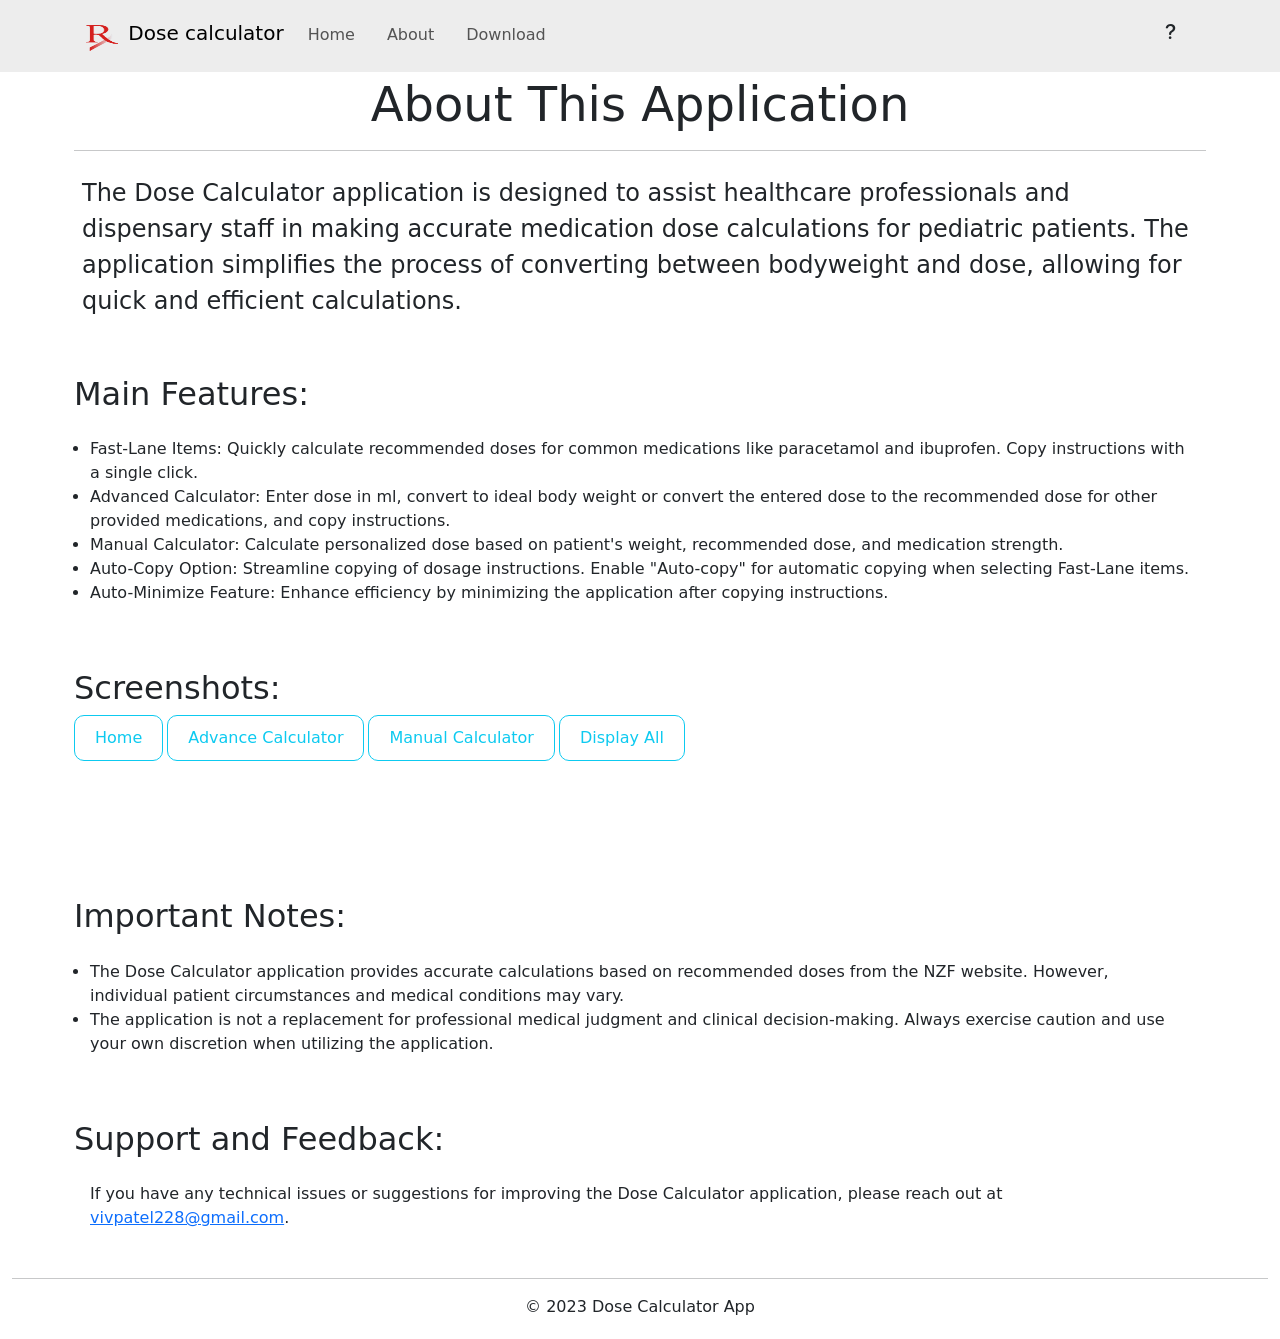
<file: about.html>
<!DOCTYPE html>
<html lang="en">

<head>
    <meta charset="UTF-8">
    <meta name="viewport" content="width=device-width, initial-scale=1.0">
    <title>Dose Calculator App</title>
    <link href="https://cdn.jsdelivr.net/npm/bootstrap@5.3.2/dist/css/bootstrap.min.css" rel="stylesheet"
        integrity="sha384-T3c6CoIi6uLrA9TneNEoa7RxnatzjcDSCmG1MXxSR1GAsXEV/Dwwykc2MPK8M2HN" crossorigin="anonymous">
    <script src="https://cdn.jsdelivr.net/npm/bootstrap@5.3.2/dist/js/bootstrap.bundle.min.js"
        integrity="sha384-C6RzsynM9kWDrMNeT87bh95OGNyZPhcTNXj1NW7RuBCsyN/o0jlpcV8Qyq46cDfL"
        crossorigin="anonymous"></script>
        <link rel="stylesheet" href="https://cdn.jsdelivr.net/npm/bootstrap-icons@1.11.1/font/bootstrap-icons.css">
        <style>
            .highlight {
            background-color: yellow;
        }
            .hero {
                
                padding: 50px 0;
            }
    
            .hero h1 {
                font-size: 3rem; 
            }
    
            .hero p {
                font-size: 1.5rem; 
            }
    
            .hero .btn {
                font-size: 1rem; 
                padding: 10px 20px; 
                border-radius: 10px;
            }
    
            .hero img {
                max-width: 100%;
                height: auto; 
                box-shadow: 5px 5px 15px rgba(0, 0, 0, 0.3); 
            }
        </style>
    <script type="text/javascript" src="./script.js"></script>
</head>

<body >
    <header>
        <nav class="navbar navbar-expand-sm" style="background-color: rgb(237, 237, 237);">
            <div class="container">
                <a class="navbar-brand" href="index.html">
                    <img src="./assets/rx-logo.png" alt="Logo" width="40" height="34"
                        class="d-inline-block align-text-top p-1">
                    Dose calculator</a>
                    <button class="navbar-toggler" type="button" data-bs-toggle="collapse" data-bs-target="#navbarSupportedContent"
                    aria-controls="navbarSupportedContent" aria-expanded="false" aria-label="Toggle navigation">
                    <span class="navbar-toggler-icon"></span>
                </button>
                <div class="collapse navbar-collapse" id="navbarSupportedContent">
                    <ul class="navbar-nav ml-auto nav-underline me-auto mb-lg-0">
                        <li class="nav-item"><a class="nav-link " href="index.html">Home</a></li>
                        <li class="nav-item"><a class="nav-link " href="about.html">About</a></li>
                        <li class="nav-item"><a class="nav-link " href="download.html">Download</a></li>
                    </ul>
                    <button class="btn btn-lg h1">
                      <a class="text-dark" href="./help.html">
                      <i class="bi bi-question-lg"></i>
                  </a>
                  </button>
                </div>
            </div>
        </nav>
    </header>
    <div >
    <section class="hero p-1 container">
        <div class="">
            <h1 class="text-center">About This Application</h1>
            <hr />
            <div class=" p-2 mb-2">
                <p>The Dose Calculator application is designed to assist healthcare professionals and dispensary staff
                    in making accurate medication dose calculations for pediatric patients. The application simplifies
                    the process of converting between bodyweight and dose, allowing for quick and efficient
                    calculations.</p>
            </div>
            <br />
            <h2>Main Features:</h2>
            <div class="row p-3 mb-2">
                <ul>
                    <li>Fast-Lane Items: Quickly calculate recommended doses for common medications like paracetamol and
                        ibuprofen. Copy instructions with a single click.</li>
                    <li>Advanced Calculator: Enter dose in ml, convert to ideal body weight or convert the entered dose
                        to the recommended dose for other provided medications, and copy instructions.</li>
                    <li>Manual Calculator: Calculate personalized dose based on patient's weight, recommended dose, and
                        medication strength.</li>
                    <li>Auto-Copy Option: Streamline copying of dosage instructions. Enable "Auto-copy" for automatic
                        copying when selecting Fast-Lane items.</li>
                    <li>Auto-Minimize Feature: Enhance efficiency by minimizing the application after copying
                        instructions.</li>
                </ul>

            </div>
            <br>

            <h2>Screenshots:</h2>

            <p class="d-inline-flex gap-1">

                <button class="btn btn-outline-info focus-ring focus-ring-info" type="button"
                    data-bs-toggle="collapse" data-bs-target="#home" aria-expanded="false"
                    aria-controls="home">Home</button>
                <button class="btn btn-outline-info focus-ring focus-ring-info" type="button"
                    data-bs-toggle="collapse" data-bs-target="#advance" aria-expanded="false"
                    aria-controls="advance">Advance Calculator</button>
                <button class="btn btn-outline-info focus-ring focus-ring-info" type="button"
                    data-bs-toggle="collapse" data-bs-target="#manual" aria-expanded="false"
                    aria-controls="manual">Manual Calculator</button>
                <button class="btn btn-outline-info focus-ring focus-ring-info" type="button"
                    data-bs-toggle="collapse" data-bs-target=".multi-collapse" aria-expanded="false"
                    aria-controls="home advance manual">Display All</button>
            </p>

            <div class="col p-3">
                <div class="collapse multi-collapse" id="home">
                    <div
                        class=" rounded ">
                        <div class="row">
                            <div class="col"><img class="img-fluid rounded mx-auto d-block"
                                    src="./screenshots/Screenshot-home.jpg" alt="Home-Screen"></div>

                        </div>
                    </div>
                </div>
            </div>

            <div class="col p-3">
                <div class="collapse multi-collapse" id="advance">
                    <div
                    class="rounded ">
                        <div class="row">
                            <div class="col"><img class="img-fluid rounded d-block"
                                    src="./screenshots/Screenshot-Advance1.jpg" alt="Advance-Screen"></div>
                            <div class="col"><img class="img-fluid rounded d-block"
                                    src="./screenshots/Screenshot-Advance2.jpg" alt="Home-Screen"></div>
                        </div>
                    </div>
                </div>
            </div>

            <div class="col p-3">
                <div class="collapse multi-collapse" id="manual">
                    <div
                    class=" rounded ">
                        <div class="row">
                            <div class="col"><img class="img-fluid rounded mx-auto d-block"
                                    src="./screenshots/Screenshot-Manual.jpg" alt="Home-Screen"></div>
                        </div>
                    </div>
                </div>
            </div>
            <br />
            <h2>Important Notes:</h2>
            <div class="row p-3 mb-2 ">
                <ul>
                    <li>The Dose Calculator application provides accurate calculations based on recommended doses from
                        the NZF website. However, individual patient circumstances and medical conditions may vary.</li>
                    <li>The application is not a replacement for professional medical judgment and clinical
                        decision-making. Always exercise caution and use your own discretion when utilizing the
                        application.</li>
                </ul>
            </div>
            <br>
            <h2>Support and Feedback:</h2>
            <div class="row p-3 mb-2">
                <div>If you have any technical issues or suggestions for improving the Dose Calculator application, please
                    reach out at <a href="mailto:vivpatel228@gmail.com">vivpatel228@gmail.com</a>.</div>
            </div>
            <!-- <h2>About me</h2>
            <div class="row p-3 mb-2">
                <div>I'm a dedicated pharmacy technician with a passion for both healthcare and software development. Currently pursuing studies in software development, I recognized the need for a reliable tool to simplify pediatric dose calculations, a routine task in our daily pharmacy operations. This application is a result of that vision – an aid for healthcare professionals like us. Please remember, while this app can be a valuable reference, it is not intended to replace established applications, standardized references, or the professional judgment of medical experts.
                </div>
            </div> -->
        </div>
    </section>
    <footer class="text-center py-1" style=" bottom: 0; width: 100%;">
        <div class="container-fluid">
            <hr>
            <p>&copy; 2023 Dose Calculator App</p>
        </div>
    </footer>
    </div>
</body>

</html>
</file>
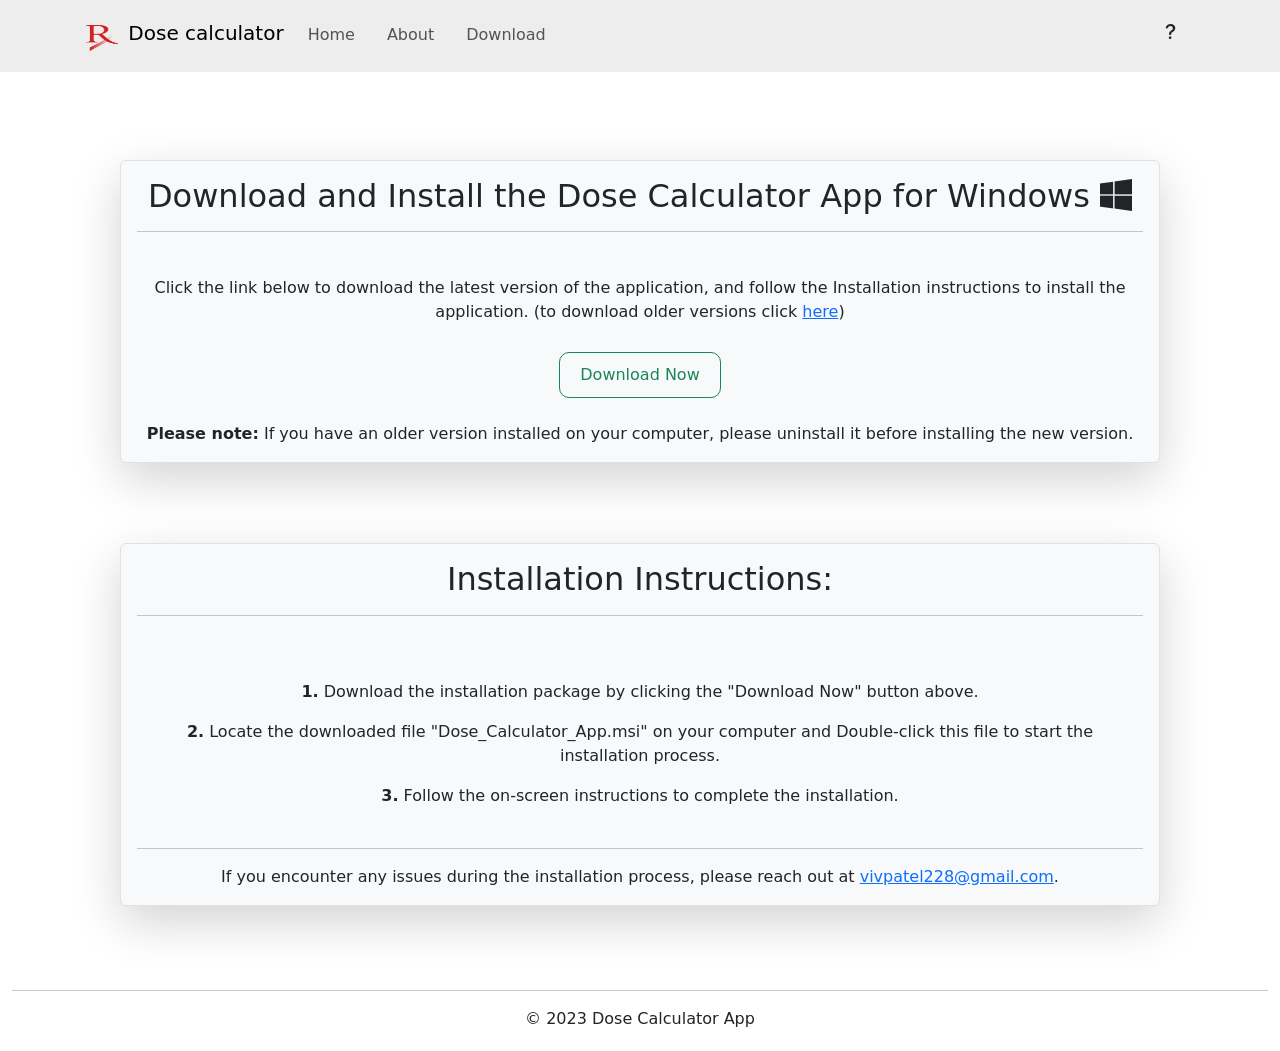
<file: download.html>
<!DOCTYPE html>
<html lang="en">

<head>
  <meta charset="UTF-8">
  <meta name="viewport" content="width=device-width, initial-scale=1.0">
  <title>Download - Dose Calculator App</title>
  <link href="https://cdn.jsdelivr.net/npm/bootstrap@5.3.2/dist/css/bootstrap.min.css" rel="stylesheet"
    integrity="sha384-T3c6CoIi6uLrA9TneNEoa7RxnatzjcDSCmG1MXxSR1GAsXEV/Dwwykc2MPK8M2HN" crossorigin="anonymous">
  <script src="https://cdn.jsdelivr.net/npm/bootstrap@5.3.2/dist/js/bootstrap.bundle.min.js"
    integrity="sha384-C6RzsynM9kWDrMNeT87bh95OGNyZPhcTNXj1NW7RuBCsyN/o0jlpcV8Qyq46cDfL"
    crossorigin="anonymous"></script>
    <link rel="stylesheet" href="https://cdn.jsdelivr.net/npm/bootstrap-icons@1.11.1/font/bootstrap-icons.css">
    <style>
      .highlight {
      background-color: yellow;
  }
      .hero {
          
          padding: 50px 0;
      }

      .hero h1 {
          font-size: 3rem; 
      }

      .hero p {
          font-size: 1.5rem; 
      }

      .hero .btn {
          font-size: 1rem; 
          padding: 10px 20px; 
          border-radius: 10px;
      }

      .hero img {
          max-width: 100%;
          height: auto; 
          box-shadow: 5px 5px 15px rgba(0, 0, 0, 0.3); 
      }
  </style>
  <script type="text/javascript" src="./script.js"></script>
</head>

<body >
  <header>
      <nav class="navbar navbar-expand-sm" style="background-color: rgb(237, 237, 237);">
          <div class="container">
              <a class="navbar-brand" href="index.html">
                  <img src="./assets/rx-logo.png" alt="Logo" width="40" height="34"
                      class="d-inline-block align-text-top p-1">
                  Dose calculator</a>
                  <button class="navbar-toggler" type="button" data-bs-toggle="collapse" data-bs-target="#navbarSupportedContent"
                  aria-controls="navbarSupportedContent" aria-expanded="false" aria-label="Toggle navigation">
                  <span class="navbar-toggler-icon"></span>
              </button>
              <div class="collapse navbar-collapse" id="navbarSupportedContent">
                  <ul class="navbar-nav ml-auto nav-underline me-auto mb-lg-0">
                      <li class="nav-item"><a class="nav-link " href="index.html">Home</a></li>
                      <li class="nav-item"><a class="nav-link " href="about.html">About</a></li>
                      <li class="nav-item"><a class="nav-link " href="download.html">Download</a></li>
                  </ul>
                  <button class="btn btn-lg h1">
                    <a class="text-dark" href="./help.html">
                    <i class="bi bi-question-lg"></i>
                </a>
                </button>
              </div>
          </div>
      </nav>
  </header>
  <div >
  <section class="hero p-3">
    <div class="container">
      
      <br />
      <br />
      <br />
    </div>
    <div class="container-lg text-center shadow-lg p-3 col-md-10 mb-5 bg-body-tertiary rounded border" >
      
        <h2>Download and Install the Dose Calculator App for Windows <i class="bi bi-windows"></i></h2>
        <hr>
        <br>
        <div class="">
          <div class="col-md-auto p-1 ">
          <span>Click the link below to download the latest version of the application, and follow the Installation instructions to install the
            application. (to download older versions click <a href="./oldApps.html">here</a>)</span>
        </div>
      </div>
      
        <br>
        <div class="col align-self-center">
          <a href="./assets/DoseCalculatorApp.msi" role="button" class="btn btn-outline-success">Download Now</a>
        </div>
        <br/>
        <span><strong>Please note:</strong> If you have an older version installed on your computer, please uninstall it before installing the new version.</span>
      </div>
      
    
  </section>
  <section class="hero p-3">
    
    <div class="container-lg text-center shadow-lg p-3 col-md-10 mb-5 bg-body-tertiary rounded border" >
      <h2>Installation Instructions:</h2>
      <hr>
      <br>
      <ul class="p-3">
        <li class="list-group-item p-2"> <strong>1.</strong> Download the installation package by clicking the "Download
          Now" button above.</li>
        <li class="list-group-item p-2"><strong>2.</strong> Locate the downloaded file "Dose_Calculator_App.msi" on your
          computer and Double-click this file to start the installation process.</li>
        <li class="list-group-item p-2"><strong>3.</strong> Follow the on-screen instructions to complete the
          installation.</li>
      </ul>
      <hr />
      <span>If you encounter any issues during the installation process, please reach out at <a
          href="mailto:vivpatel228@gmail.com">vivpatel228@gmail.com</a>.</span>
      </div>
      

  </section>
  
  <footer class="text-center py-1" style=" bottom: 0; width: 100%;">
    <div class="container-fluid">
        <hr>
        <p>&copy; 2023 Dose Calculator App</p>
    </div>
</footer>
</div>
</body>

</html>


  <!-- <button type="button" class="btn btn-primary" id="liveToastBtn">Show live toast</button>

            <div class="toast-container position-fixed bottom-0 end-0 p-3">
                <div id="liveToast" class="toast" role="alert" aria-live="assertive" aria-atomic="true">
                    <div class="toast-header">
                        <strong class="me-auto">Test</strong>
                        <small>Please ignore</small>
                        <button type="button" class="btn-close" data-bs-dismiss="toast" aria-label="Close"></button>
                    </div>
                    <div class="toast-body">
                        text message - Vivek patel
                    </div>
                </div>
            </div>




      <div class="modal" tabindex="-1">
        <button type="button" class="btn btn-primary" data-bs-toggle="modal" data-bs-target="#exampleModal"
          data-bs-whatever="@mdo">Open modal for @mdo</button>
        <button type="button" class="btn btn-primary" data-bs-toggle="modal" data-bs-target="#exampleModal"
          data-bs-whatever="@fat">Open modal for @fat</button>
        <button type="button" class="btn btn-primary" data-bs-toggle="modal" data-bs-target="#exampleModal"
          data-bs-whatever="@getbootstrap">Open modal for @getbootstrap</button>

        <div class="modal fade" id="exampleModal" tabindex="-1" aria-labelledby="exampleModalLabel" aria-hidden="true">
          <div class="modal-dialog">
            <div class="modal-content">
              <div class="modal-header">
                <h1 class="modal-title fs-5" id="exampleModalLabel">New message</h1>
                <button type="button" class="btn-close" data-bs-dismiss="modal" aria-label="Close"></button>
              </div>
              <div class="modal-body">
                <form>
                  <div class="mb-3">
                    <label for="recipient-name" class="col-form-label">Recipient:</label>
                    <input type="text" class="form-control" id="recipient-name">
                  </div>
                  <div class="mb-3">
                    <label for="message-text" class="col-form-label">Message:</label>
                    <textarea class="form-control" id="message-text"></textarea>
                  </div>
                </form>
              </div>
              <div class="modal-footer">
                <button type="button" class="btn btn-secondary" data-bs-dismiss="modal">Close</button>
                <button type="button" class="btn btn-primary">Send message</button>
              </div>
            </div>
          </div>
        </div> -->
</file>
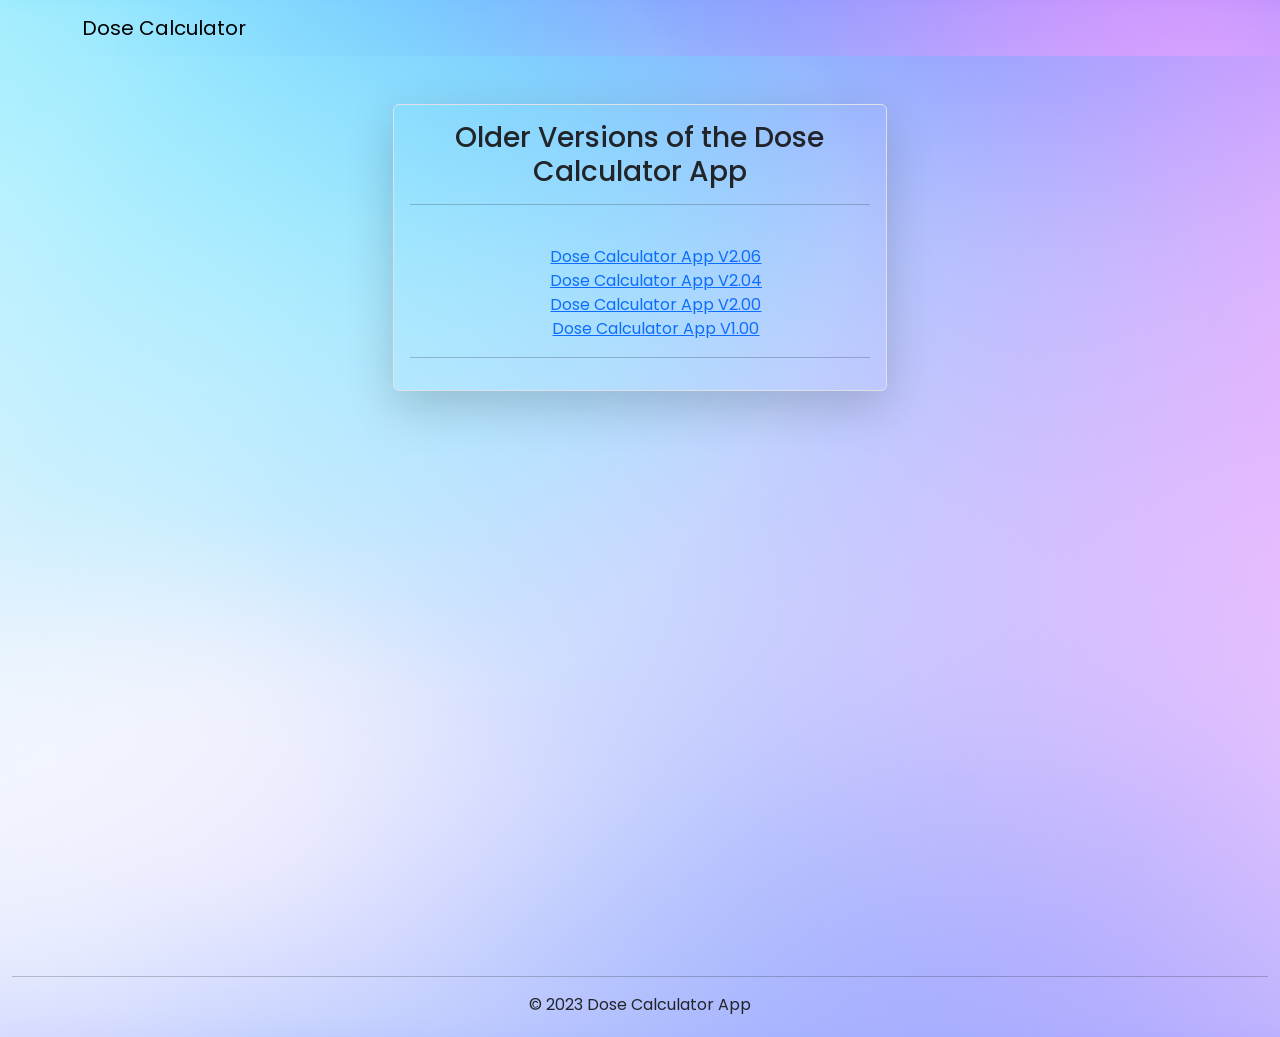
<file: oldApps.html>
<!DOCTYPE html>
<html lang="en">

<head>
    <meta charset="UTF-8">
    <meta name="viewport" content="width=device-width, initial-scale=1.0">
    <title>Download - Dose Calculator App</title>
    <link href="https://fonts.googleapis.com/css2?family=Poppins:wght@300;400;500;600;700;800&display=swap"
        rel="stylesheet">
    <link href="https://cdn.jsdelivr.net/npm/bootstrap@5.3.2/dist/css/bootstrap.min.css" rel="stylesheet"
        integrity="sha384-T3c6CoIi6uLrA9TneNEoa7RxnatzjcDSCmG1MXxSR1GAsXEV/Dwwykc2MPK8M2HN" crossorigin="anonymous">
    <script src="https://cdn.jsdelivr.net/npm/bootstrap@5.3.2/dist/js/bootstrap.bundle.min.js"
        integrity="sha384-C6RzsynM9kWDrMNeT87bh95OGNyZPhcTNXj1NW7RuBCsyN/o0jlpcV8Qyq46cDfL"
        crossorigin="anonymous"></script>
    <link rel="stylesheet" href="https://cdn.jsdelivr.net/npm/bootstrap-icons@1.11.1/font/bootstrap-icons.css">
    <style>
        * {
            margin: 0;
            padding: 0;
            text-decoration: none;
            border: none;
            outline: none;
            scroll-behavior: smooth;
            font-family: "Poppins", sans-serif;
        }

        html {
            overflow-x: hidden;
        }

        section {
            min-height: 100vh;
            padding: 10rem 9% 2rem;
        }

        .highlight {
            background-color: yellow;
        }

        .hero {

            padding: 50px 0;
        }

        .hero h1 {
            font-size: 3rem;
        }

        .hero p {
            font-size: 1.5rem;
        }

        .hero .btn {
            font-size: 1rem;
            padding: 10px 20px;
            border-radius: 10px;
        }

        .hero img {
            max-width: 100%;
            height: auto;
            box-shadow: 5px 5px 15px rgba(0, 0, 0, 0.3);
        }
    </style>
    <script type="text/javascript" src="./script.js"></script>
</head>

<body
    style="background-image: url('./assets/vivid-background.jpg'); background-size: cover; background-position:inherit;">
    <header>
        <nav class="navbar navbar-expand-sm"
            style="background-image: url('./assets/vivid-background.jpg'); background-size: cover; background-position:inherit;">
            <div class="container">
                <a class="navbar-brand" href="index.html">
                    Dose Calculator</a>
            </div>

        </nav>
    </header>
    <div>
        <section class="hero p-5">
            <div class="container-sm text-center shadow-lg p-3 col-md-5 rounded border">
                <h3>Older Versions of the Dose Calculator App</h3>
                <hr>
                <br>
                <div class="">
                    <div class="">
                        <ul class="">
                            <li class="list-group-item">
                                <a href="./assets/Dose_Calculator_App_V206.msi">Dose Calculator App V2.06</a>
                            </li>
                            <li class="list-group-item">
                                <a href="./assets/Dose_Calculator_App_V204.msi">Dose Calculator App V2.04</a>
                            </li>
                            <li class="list-group-item">
                                <a href="./assets/DoseCalculationSetupV2.msi">Dose Calculator App V2.00</a>
                            </li>
                            <li class="list-group-item">
                                <a href="./assets/Dose CalculatorV1.msi">Dose Calculator App V1.00</a>
                            </li>
                        </ul>
                    </div>
                </div>
                <hr />
            </div>
        </section>
        <footer class="text-center py-1" style=" bottom: 0; width: 100%;">
            <div class="container-fluid">
                <hr>
                <p>&copy; 2023 Dose Calculator App</p>
            </div>
        </footer>
    </div>
</body>

</html>
</file>
